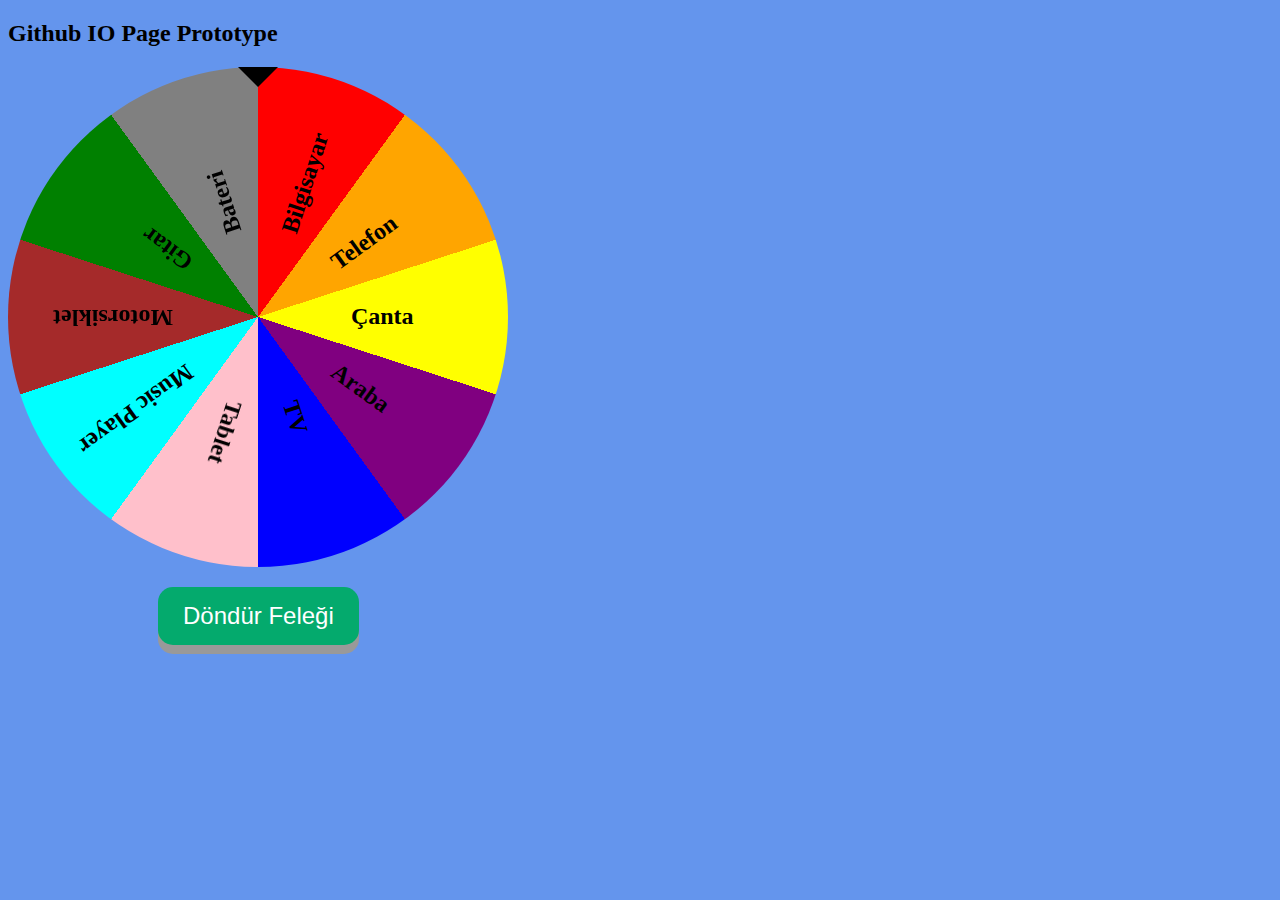
<file: index.html>
<!DOCTYPE html>
<html>
<head>
    <style>
        :root {
            --rotateamount: 0deg;
        }
        @keyframes circlerotate {
            0% {transform: rotate(0deg)}
            100% {transform: rotate(var(--rotateamount))}
        }
        .animate{
            animation-duration: 8s;
            animation-name: circlerotate;
            animation-fill-mode: forwards;
        }
        .circle {
            position: static;
            width: 500px;
            border-radius: 75%;
            height: 500px;
            background-color: gray;
            /*animation-duration: 4s;
            animation-name: circlerotate;*/
            transform: rotate(0deg);
            background: conic-gradient(red 10%, orange 10%, orange 20%, yellow 20%, yellow 30%, purple 30%, purple 40%
            , blue 40%, blue 50%, pink 50%, pink 60%, cyan 60%, cyan 70%, brown 70%, brown 80%, green 80%, green 90%, gray 90%, gray 100%);
        }
        .text{
            position: relative;
            font-size: x-large;
            /*text-transform: uppercase;*/
            font-weight: 700;
            left: 30px;
            rotate: -72deg;
            top: 60%;
            text-wrap: nowrap;
        }
        .line{
            position: absolute;
            width: 4px;
            height: 250px;
            outline-width: 1px;
            left:50%;
            transform-origin: 100% 100%;
        }
        .rotate{
            transform: rotate(0deg);  
        }
        .rotate1{
            transform: rotate(36deg);  
        }
        .rotate2{
            transform: rotate(72deg);  
        }
        .rotate3{
            transform: rotate(108deg);  
        }
        .rotate4{
            transform: rotate(144deg);  
        }
        .rotate5{
            transform: rotate(180deg);  
        }
        .rotate6{
            transform: rotate(216deg);  
        }
        .rotate7{
            transform: rotate(252deg);  
        }
        .rotate8{
            transform: rotate(288deg);  
        }
        .rotate9{
            transform: rotate(324deg);  
        }
        .selector{
            width: 0; 
            height: 0; 
            border-left: 20px solid transparent;
            border-right: 20px solid transparent;
            position: absolute;
            left: 238.2px;
            z-index: 2;
            border-top: 20px solid black;
        }
        .btnFelek{
            padding: 15px 25px;
            position: static;
            font-size: 24px;
            text-align: center;
            cursor: pointer;
            outline: none;
            color: white;
            background-color: #04AA6D;
            border: none;
            border-radius: 15px;
            box-shadow: 0 9px #999;
            margin-top: 20px;
            margin-left: 150px;
        }
        .btnFelek:active{
            background-color: #3e8e41;
            box-shadow: 0 5px #666;
            transform: translateY(4px);
        }
        body{
            background-color:cornflowerblue;
        }
        /*.piece{
            height: 250px;
            background-color: red;
            width: 10px;
            left: 50%;
            position: absolute;
        }*/
    </style>
    <script>
        setTimeout(function(){

            var button = document.getElementById("btnObject");
            document.getElementById("circleAnimation").onanimationend = function(){
                //this.classList.remove('animate');
            }
            var root = document.querySelector(':root');
            button.addEventListener('click', function() { 
                var rotateAmount = Math.floor(Math.random() * 1000 + 1800) + 'deg';
                root.style.setProperty('--rotateamount', rotateAmount);
                document.getElementById("circleAnimation").classList.remove('animate');
                setTimeout(function(){
                    document.getElementById("circleAnimation").classList.add('animate');
                },100);             
            });

            /*

                [].forEach.call(document.querySelectorAll(".line"), function(line){
                    var rect = line.getBoundingClientRect();

                        if(rect.bottom > rectSelection.top+8 
                        && rect.right > rectSelection.left - 20 
                        && rect.top < rectSelection.bottom 
                        && rect.left < rectSelection.right - 20) {
                            alert(line.innerText);
                        }
                });

            */

        },1000);
    </script>
</head>
<body>
    <h2>Github IO Page Prototype</h2>
    <div class="selector"></div>
    <div class = "circle" id="circleAnimation"> 
        <div class = "line rotate">
            <div class = "text">Bilgisayar</div>
        </div>
        <div class = "line rotate1">
            <div class = "text">Telefon</div>
        </div>
        <div class = "line rotate2">
            <div class = "text">Çanta</div>
        </div>
        <div class = "line rotate3">
            <div class = "text">Araba</div>
        </div>
        <div class = "line rotate4">
            <div class = "text">TV</div>
        </div>
        <div class = "line rotate5">
            <div class = "text">Tablet</div>
        </div>
        <div class = "line rotate6">
            <div class = "text">Music Player</div>
        </div>
        <div class = "line rotate7">
            <div class = "text">Motorsiklet</div>
        </div>
        <div class = "line rotate8">
            <div class = "text">Gitar</div>
        </div>
        <div class = "line rotate9">
            <div class = "text">Bateri</div>
        </div>
    </div>
    <button class="btnFelek" id="btnObject">Döndür Feleği</button>
</body>
</html>
</file>
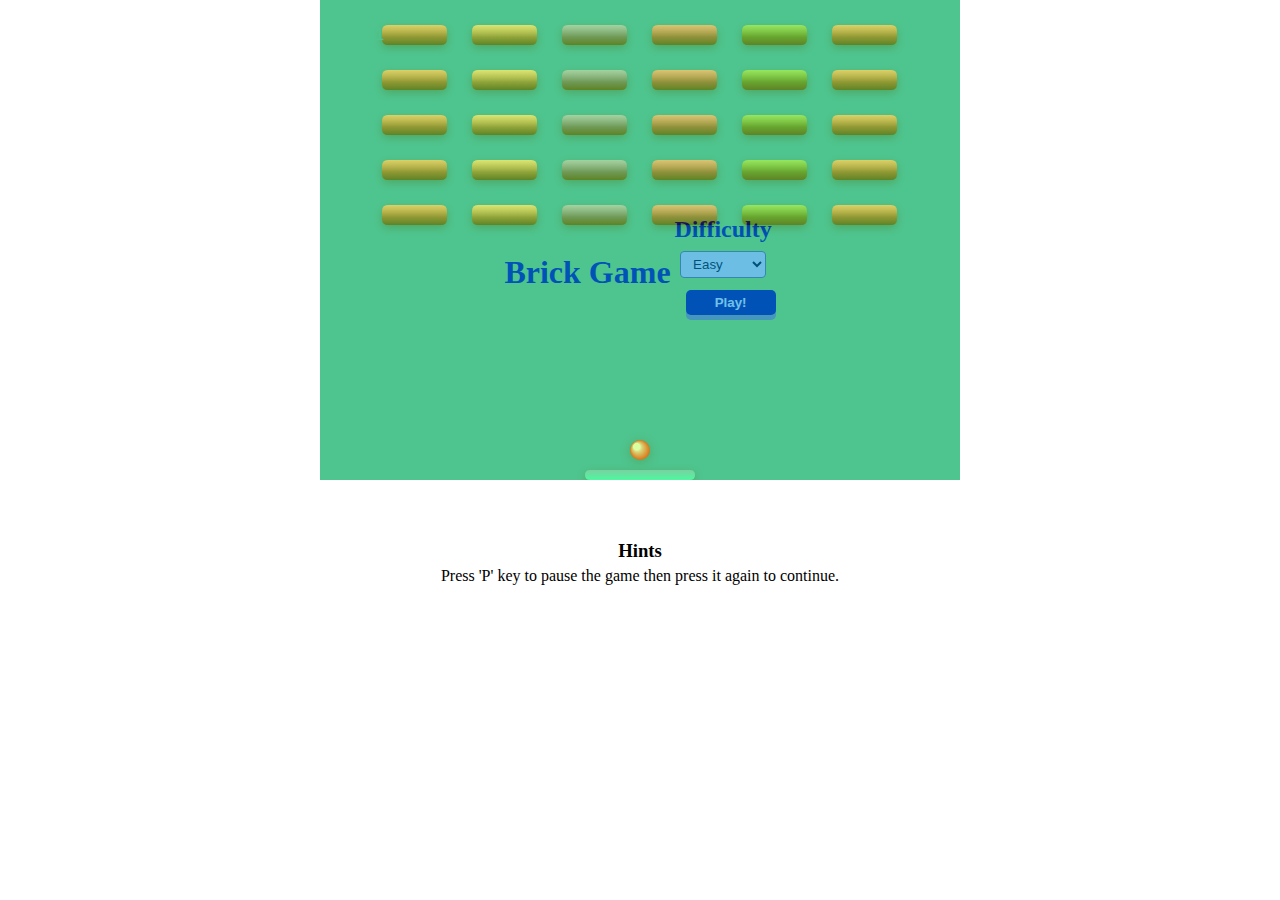
<file: brickgamedesktop.html>
<!DOCTYPE html>
<html lang="TR-tr">
<head>
    <meta charset="utf-8" />
    <title>FFF Brick Game</title>
    <link rel="icon" href="data:image/svg+xml,<svg xmlns=%22http://www.w3.org/2000/svg%22 viewBox=%220 0 16 16%22><rect width=%2216%22 height=%2216%22 fill=%22%2300008b%22/><text x=%224%22 y=%2212.5%22 font-size=%2212%22>🧱</text></svg>">
    <style>
        * { padding: 0; margin: 0; }
        canvas { background: transparent; display: block; margin: 0 auto; }

        .screen{
            width: 640px;
            height: 480px;
            opacity: 45%;
            text-align: center;
            align-items: center;
            justify-content: center;
            display: flex;
            position: absolute;
            top: 0;
        }
        .bg-greenyellow{
            background-color: greenyellow;
        }
        .bg-green{
            background-color: green;
        }
        .container{
            display: flex;
            justify-content: center;
            top:0;
        }
        .text-xlarge{
            font-size: xx-large;
            font-weight: bold;
            color:#00008b;
        }
        .text-large{
            font-size: x-large;
            font-weight: bold;
            color: green;
            position: relative;
            top: 10%;
        }
        .hidden{
            display:none;
        }
        .button-general{
            font-weight: bold;
            border-radius: 5px;
            width: 90px;
            display: inline-block;
            cursor: pointer;
            text-align: center;
            text-decoration: none;
            outline: none;
            border: none;
            box-shadow: 0 5px #999;
        }
        .btn-outer{
            height: 25px;
            margin-left: 10px;
            background-color: rgb(8, 118, 8);
            color:whitesmoke;
        }
        .btn-outer:hover{
            background-color: #3e8e41;
        }
        .btn-outer:active,.btn-inner:active{
            box-shadow: 0 3px #666;
            transform: translateY(2px);
        }
        .hinttext{
            padding: inherit;
            position: relative;
            top: 5px;
        }
        .hintSection{
            text-align: center;
            position: absolute;
            top: 540px;
            width: max-content;
        }
        .btn-inner{
            margin-left: 15px;
            height: 25px;          
            background-color: #00008b;
            color:whitesmoke;
        }
        .btn-inner:hover{
            background-color: #010148;
        }

    </style>
</head>
<body>

<canvas id="myCanvas" width="640" height="480"></canvas>
<div class="container">
    <div id="myPause" class = "screen bg-greenyellow hidden">
        <span class="text-xlarge"> Game Paused! </span> 
    </div>
    <div id="myGameOver" class = "hidden">
        <span class="text-large"> Game Over, Wanna Try Again ?</span>
        <button class="button-general btn-outer" onclick="f_playGameOver()">Try Again!</button>
    </div>
    <div id="myGameWon" class = "hidden">
        <span class="text-large"> You Won! Wanna Play Again ?</span>
        <button class="button-general btn-outer" onclick="f_playGameOver()">Play Again!</button>
    </div>
    <div id="myLevelStart" class = "screen bg-greenyellow hidden">
        <span class="text-xlarge"> Level <span id="levelNumber">1</span> </span> 
        <p class="text-large" style="margin-top: 20px;">Press any arrow key to start!</p>
    </div>
    <div id="myGameStart" class = "screen bg-greenyellow">
        <span class="text-xlarge" style="margin-top: 10%;"> Brick Game </span> 
        <div style="margin-top: 8%; display:flex; flex-direction: column; align-items: center;">
            <label for="difficultySelect" class="text-large" style="top: 0; margin-bottom: 8px; color:#00008b;">Difficulty</label>
            <select id="difficultySelect" style="padding:4px 8px; border-radius:4px; margin-bottom: 12px;">
                <option value="easy" selected>Easy</option>
                <option value="medium">Medium</option>
                <option value="hard">Hard</option>
            </select>
            <button class="button-general btn-inner" onclick="f_play()"> Play! </button>
        </div>
    </div>
    <div class="hintSection">
        <h3>Hints</h2>
        <p class="hinttext">Press 'P' key to pause the game then press it again to continue.</p>
    </div>
</div>
<script>
    let canvas = document.getElementById("myCanvas");
    let ctx = canvas.getContext("2d");
    let x = canvas.width/2;
    let y = canvas.height-30;
    let dx = 4.0;
    let dy = -4.0;
    let ballRadius = 10;
    let Color = "red";
    let paddleHeight = 10;
    let paddleWidth = 110;
    let paddleX = (canvas.width-paddleWidth) / 2;
    let paddleSpeed = 8;
    let rightPressed = false;
    let leftPressed = false;
    let brickRowCount = 3;
    let brickColumnCount = 5;
    let brickWidth = 65;
    let brickHeight = 20;
    let brickPadding = 25;
    let brickOffsetTop = 25;
    let brickOffsetLeft = 25;
    let brickHitBoxWidthOffset = -2;
    let brickHitBoxHeigthOffset = 2;
    let score = 0;
    let paused = false;
    let gameover = false;
    let gamewon = false;
    let gamestart = true;
    let currentLevel = 1;
    let maxLevel = 4;
    let difficulty = 'easy';
    const difficultySpeeds = {
        easy: { dx: 4.0, dy: -4.0 },
        medium: { dx: 5.0, dy: -5.0 },
        hard: { dx: 6.0, dy: -6.0 }
    };
    let stars = [];
    let particles = [];
    let levelStart = false;
    let levelTransition = false;
    
    // Cache gradients to avoid recreating every frame
    let backgroundGradient = null;
    let vignetteGradient = null;
    
    // Performance optimization variables
    let frameCount = 0;
    let skipFrames = 0; // Skip some expensive operations every few frames
    function roundedRectPath(context, rx, ry, rw, rh, rr) {
        const r = Math.min(rr, rw / 2, rh / 2);
        context.beginPath();
        context.moveTo(rx + r, ry);
        context.lineTo(rx + rw - r, ry);
        context.quadraticCurveTo(rx + rw, ry, rx + rw, ry + r);
        context.lineTo(rx + rw, ry + rh - r);
        context.quadraticCurveTo(rx + rw, ry + rh, rx + rw - r, ry + rh);
        context.lineTo(rx + r, ry + rh);
        context.quadraticCurveTo(rx, ry + rh, rx, ry + rh - r);
        context.lineTo(rx, ry + r);
        context.quadraticCurveTo(rx, ry, rx + r, ry);
        context.closePath();
    }

    function initStars() {
        stars = [];
        for(let i = 0; i < 25; i++) { // Reduced from 50
            stars.push({
                x: Math.random() * canvas.width,
                y: Math.random() * canvas.height,
                size: Math.random() * 1.5 + 0.5, // Reduced from 2
                speed: Math.random() * 0.3 + 0.1, // Reduced from 0.5
                opacity: Math.random() * 0.6 + 0.2 // Reduced from 0.8
            });
        }
    }

    function updateStars() {
        for(let i = 0; i < stars.length; i++) {
            const star = stars[i];
            star.y += star.speed;
            if(star.y > canvas.height) {
                star.y = 0;
                star.x = Math.random() * canvas.width;
            }
        }
    }

    function drawStars() {
        if(stars.length === 0) return;
        
        ctx.save();
        ctx.fillStyle = "#ffffff";
        for(let i = 0; i < stars.length; i++) {
            const star = stars[i];
            ctx.globalAlpha = star.opacity;
            ctx.beginPath();
            ctx.arc(star.x, star.y, star.size, 0, Math.PI * 2);
            ctx.fill();
        }
        ctx.restore();
    }

    function createParticle(x, y) {
        // Limit particles to prevent performance issues
        if(particles.length > 20) return;
        
        particles.push({
            x: x,
            y: y,
            vx: (Math.random() - 0.5) * 3,
            vy: (Math.random() - 0.5) * 3,
            life: 20, // Reduced from 30
            maxLife: 20,
            size: Math.random() * 2 + 1 // Reduced from 3
        });
    }

    function updateParticles() {
        for(let i = particles.length - 1; i >= 0; i--) {
            const p = particles[i];
            p.x += p.vx;
            p.y += p.vy;
            p.life--;
            if(p.life <= 0) {
                particles.splice(i, 1);
            }
        }
    }

    function drawParticles() {
        if(particles.length === 0) return;
        
        ctx.save();
        ctx.fillStyle = "#ffd700";
        for(let i = 0; i < particles.length; i++) {
            const p = particles[i];
            ctx.globalAlpha = p.life / p.maxLife;
            ctx.beginPath();
            ctx.arc(p.x, p.y, p.size, 0, Math.PI * 2);
            ctx.fill();
        }
        ctx.restore();
    }

    function initGradients() {
        // Create gradients once and cache them
        backgroundGradient = ctx.createLinearGradient(0, 0, 0, canvas.height);
        backgroundGradient.addColorStop(0, "#0f2027");
        backgroundGradient.addColorStop(0.5, "#203a43");
        backgroundGradient.addColorStop(1, "#2c5364");
        
        const centerX = canvas.width/2;
        const centerY = canvas.height/2;
        const minDim = Math.min(canvas.width, canvas.height);
        const maxDim = Math.max(canvas.width, canvas.height);
        
        vignetteGradient = ctx.createRadialGradient(centerX, centerY, minDim/4, centerX, centerY, maxDim);
        vignetteGradient.addColorStop(0, "rgba(0,0,0,0)");
        vignetteGradient.addColorStop(1, "rgba(0,0,0,0.15)");
    }

    function drawBackground() {
        // Use cached gradients
        ctx.fillStyle = backgroundGradient;
        ctx.fillRect(0, 0, canvas.width, canvas.height);

        // subtle vignette
        ctx.fillStyle = vignetteGradient;
        ctx.fillRect(0, 0, canvas.width, canvas.height);

        drawStars();
        drawParticles();
    }

    let bricks = [];
    
    function createLevel(level) {
        bricks = [];
        if(level === 1) {
            // Level 1: Original 4x6 grid
            brickRowCount = 5;
            brickColumnCount = 6;
            for(let c=0; c<brickColumnCount; c++) {
                bricks[c] = [];
                for(let r=0; r<brickRowCount; r++) {
                    bricks[c][r] = { x: 0, y: 0, status: 0 };
                }
            }
        } else if(level === 2) {
            // Level 2: C shape
            brickRowCount = 7;
            brickColumnCount = 6;
            for(let c=0; c<brickColumnCount; c++) {
                bricks[c] = [];
                for(let r=0; r<brickRowCount; r++) {
                    let status = 1; // default to inactive
                    // Create C shape pattern
                    if(r === 0 || r === brickRowCount-1) {
                        status = 0; // active brick (left and right sides)
                    } else if(c === 0 || (c === brickColumnCount-1 && r == brickRowCount-1)) {
                        status = 0; // active brick (top and bottom)
                    }
                    bricks[c][r] = { x: 0, y: 0, status: status };
                }
            }
        } else if(level === 3) {
            // Level 3: X shape
            brickRowCount = 7;
            brickColumnCount = 7;
            for(let c=0; c<brickColumnCount; c++) {
                bricks[c] = [];
                for(let r=0; r<brickRowCount; r++) {
                    let status = 1; // default to inactive
                    // Create X shape pattern
                    if(c === r || c === brickRowCount - 1 - r) {
                        status = 0; // active brick
                    }
                    bricks[c][r] = { x: 0, y: 0, status: status };
                }
            }
        } else if(level === 4) {
            // Level 4: Random shape with more bricks
            brickRowCount = 7;
            brickColumnCount = 7;
            for(let c=0; c<brickColumnCount; c++) {
                bricks[c] = [];
                for(let r=0; r<brickRowCount; r++) {
                    let status = 0;
                    // Create random pattern (70% chance of active brick)
                    if(Math.random() < 0.3) {
                        status = 1; // inactive brick
                    }
                    bricks[c][r] = { x: 0, y: 0, status: status };
                }
            }
        }
        // Center bricks horizontally within the current canvas width
        const totalBrickWidth = (brickColumnCount * brickWidth) + ((brickColumnCount - 1) * brickPadding);
        brickOffsetLeft = Math.max(25, Math.floor((canvas.width - totalBrickWidth) / 2));
    }
    
    createLevel(currentLevel);
    
    document.addEventListener("keydown", keyDownHandler, false);
    document.addEventListener("keyup", keyUpHandler, false);

    const gameStartElement = document.getElementById('myGameStart');
    const gameOverElement = document.getElementById('myGameOver');
    const gameWonElement = document.getElementById("myGameWon");
    const sel = document.getElementById('difficultySelect');
    const levelNumberElement = document.getElementById("levelNumber");
    const levelStartElement = document.getElementById("myLevelStart");
    const pauseElement = document.getElementById("myPause");

    function f_play(){
        if (gamestart)
            gameStartElement.classList.add("hidden");

        // read selected difficulty
        //const sel = document.getElementById('difficultySelect');
        if (sel) {
            difficulty = sel.value;
        }

        f_restart();
    }

    function f_playGameOver()
    {
        if (gameover)
            gameOverElement.classList.add("hidden");
        if (gamewon)
            gameWonElement.classList.add("hidden");

        gameStartElement.classList.remove("hidden");

        f_restart(false);
    }

    function f_restart(p_levelstart = true){
        x = canvas.width/2;
        y = canvas.height-30;
        dx = difficultySpeeds[difficulty].dx;
        dy = difficultySpeeds[difficulty].dy;
        paddleX = (canvas.width-paddleWidth) / 2;
        rightPressed = false;
        leftPressed = false;
        score = 0;
        paused = false;
        gameover = false;
        gamewon = false;
        gamestart = !p_levelstart;
        currentLevel = 1;
        levelStart = p_levelstart;
        levelTransition = false;
        particles = [];
        initStars();
        initGradients();
        createLevel(currentLevel);
        // Show level start screen
        if (p_levelstart)
        {
            levelNumberElement.textContent = currentLevel;
            levelStartElement.classList.remove("hidden");
        }
    }

    let audioCtx = null;
    let hitGain = null;

    function initAudio() {
        if (audioCtx) return;
        audioCtx = new (window.AudioContext || window.webkitAudioContext)();
        hitGain = audioCtx.createGain();
        hitGain.gain.value = 0.15;
        hitGain.connect(audioCtx.destination);
    }

    function playHitSound() {
        if (!audioCtx) return;
        const now = audioCtx.currentTime;
        const osc = audioCtx.createOscillator();
        const g = audioCtx.createGain();

        osc.type = "square";
        osc.frequency.setValueAtTime(700, now);
        osc.frequency.exponentialRampToValueAtTime(400, now + 0.08);

        g.gain.setValueAtTime(0.0001, now);
        g.gain.exponentialRampToValueAtTime(0.2, now + 0.005);
        g.gain.exponentialRampToValueAtTime(0.0001, now + 0.08);

        osc.connect(g);
        g.connect(hitGain);

        osc.start(now);
        osc.stop(now + 0.09);
    }

    function keyDownHandler(e) {
        if(e.key === "Right" || e.key === "ArrowRight") {
            rightPressed = true;
            initAudio();
            if (audioCtx && audioCtx.state === "suspended") audioCtx.resume();
            if(levelStart) {
                startLevel();
            }
        }
        else if(e.key === "Left" || e.key === "ArrowLeft") {
            leftPressed = true;
            initAudio();
            if (audioCtx && audioCtx.state === "suspended") audioCtx.resume();
            if(levelStart) {
                startLevel();
            }
        }
        else if (e.key === "p" && !gameover && !gamewon && !levelStart) {
            if(!paused)
                pauseElement.classList.remove("hidden");
            else pauseElement.classList.add("hidden");
            paused = !paused;
        }
    }

    function keyUpHandler(e) {
        if(e.key === "Right" || e.key === "ArrowRight") {
            rightPressed = false;
        }
        else if(e.key === "Left" || e.key === "ArrowLeft") {
            leftPressed = false;
        }
    }

    function drawBall() {
        const rg = ctx.createRadialGradient(x - ballRadius/3, y - ballRadius/3, ballRadius/3, x, y, ballRadius);
        rg.addColorStop(0, "#ffffff");
        rg.addColorStop(0.2, "#ffb3b3");
        rg.addColorStop(1, Color);
        ctx.save();
        ctx.shadowColor = "rgba(0,0,0,0.35)";
        ctx.shadowBlur = 12;
        ctx.shadowOffsetX = 0;
        ctx.shadowOffsetY = 2;
        ctx.beginPath();
        ctx.arc(x, y, ballRadius, 0, Math.PI*2);
        ctx.fillStyle = rg;
        ctx.fill();
        ctx.restore();
    }

    function drawPaddle() {
        const px = paddleX;
        const py = canvas.height - paddleHeight;
        const pw = paddleWidth;
        const ph = paddleHeight;
        const grad = ctx.createLinearGradient(px, py, px, py + ph);
        grad.addColorStop(0, "#4facfe");
        grad.addColorStop(1, "#00f2fe");
        ctx.save();
        ctx.shadowColor = "rgba(0,0,0,0.35)";
        ctx.shadowBlur = 10;
        ctx.shadowOffsetX = 0;
        ctx.shadowOffsetY = 3;
        roundedRectPath(ctx, px, py, pw, ph, 6);
        ctx.fillStyle = grad;
        ctx.fill();
        ctx.restore();
    }

    function drawBricks() {
        // Pre-calculate palette colors
        const palette = ["#ff7e5f", "#feb47b", "#6a82fb", "#fc5c7d", "#45b649"];
        
        for(let c=0; c<brickColumnCount; c++) {
            for(let r=0; r<brickRowCount; r++) {
                if(bricks[c][r].status===1){
                    continue;
                }
                let brickX = (c*(brickPadding + brickWidth)) + brickOffsetLeft;
                let brickY = (r*(brickPadding + brickHeight)) + brickOffsetTop;
                bricks[c][r].x = brickX;
                bricks[c][r].y = brickY;

                const g = ctx.createLinearGradient(brickX, brickY, brickX, brickY + brickHeight);
                // color by column for variety
                const base = palette[c % palette.length];
                g.addColorStop(0, base);
                g.addColorStop(1, "#1f1f1f");

                ctx.save();
                ctx.shadowColor = "rgba(0,0,0,0.35)";
                ctx.shadowBlur = 8;
                ctx.shadowOffsetX = 0;
                ctx.shadowOffsetY = 3;
                roundedRectPath(ctx, brickX, brickY, brickWidth, brickHeight, 6);
                ctx.fillStyle = g;
                ctx.fill();
                ctx.restore();

                // subtle top highlight
                ctx.save();
                const hg = ctx.createLinearGradient(brickX, brickY, brickX, brickY + brickHeight);
                hg.addColorStop(0, "rgba(255,255,255,0.35)");
                hg.addColorStop(0.6, "rgba(255,255,255,0)");
                roundedRectPath(ctx, brickX, brickY, brickWidth, brickHeight, 6);
                ctx.fillStyle = hg;
                ctx.fill();
                ctx.restore();
            }
        }
    }

    function drawScore() {
        ctx.font = "16px Arial";
        ctx.fillStyle = "#0095DD";
        ctx.fillText("Score: "+score, 8, 20);
        ctx.fillText("Level: "+currentLevel, 8, 40);
    }

    function checkLevelComplete() {
        let activeBricks = 0;
        for(let c=0; c<brickColumnCount; c++) {
            for(let r=0; r<brickRowCount; r++) {
                if(bricks[c][r].status === 0) {
                    activeBricks++;
                }
            }
        }
        return activeBricks === 0;
    }

    function startLevel() {
        levelStart = false;
        levelTransition = false;
        levelStartElement.classList.add("hidden");
    }

    function nextLevel() {
        if(currentLevel == maxLevel) {
            victory();
        } else {
            currentLevel++;
            levelTransition = true;
            levelStart = true;
            createLevel(currentLevel);
            // Reset ball position for new level
            x = canvas.width/2;
            y = canvas.height-30;
            dx = difficultySpeeds[difficulty].dx;
            dy = difficultySpeeds[difficulty].dy;
            paddleX = (canvas.width-paddleWidth) / 2;       
            // Show level start screen
            levelNumberElement.textContent = currentLevel;
            levelStartElement.classList.remove("hidden");            
        }
    }

    function victory()
    {
        drawBackground();
        drawBall();
        drawPaddle();
        drawScore();
        gamewon = true;
        gameWonElement.classList.remove("hidden");
    }

    function collisionDetect()
    {
        // Identify which brick cells the ball is near to reduce checks
        let c = Math.floor((x - brickOffsetLeft) / (brickPadding + brickWidth));
        let r = Math.floor((y - brickOffsetTop) / (brickPadding + brickHeight));
        let endC = c + 1;
        let endR = r + 1;

        // Clamp search window to grid
        if (endC > brickColumnCount - 1) { c = brickColumnCount - 1; endC = c; }
        if (c < 0) { c = 0; endC = c; }
        if (endR > brickRowCount - 1) { r = brickRowCount - 1; endR = r; }
        if (r < 0) { r = 0; endR = r; }

        // Helper clamp
        function clamp(value, min, max) { return Math.max(min, Math.min(max, value)); }

        // Try to resolve at most one collision per frame
        for (let i = c; i <= endC; i++) {
            for (let j = r; j <= endR; j++) {
                if (bricks[i][j].status !== 0) {
                    continue;
                }
                const rectX = bricks[i][j].x;
                const rectY = bricks[i][j].y;
                const rectW = brickWidth;
                const rectH = brickHeight;

                // Find closest point on the rectangle to the ball center
                const closestX = clamp(x, rectX, rectX + rectW);
                const closestY = clamp(y, rectY, rectY + rectH);

                const distX = x - closestX;
                const distY = y - closestY;
                const distSq = distX * distX + distY * distY;

                if (distSq <= ballRadius * ballRadius) {
                    // Compute overlap depths toward each side
                    const overlapLeft = (x + ballRadius) - rectX;              // penetrating left side
                    const overlapRight = (rectX + rectW) - (x - ballRadius);   // penetrating right side
                    const overlapTop = (y + ballRadius) - rectY;               // penetrating top side
                    const overlapBottom = (rectY + rectH) - (y - ballRadius);  // penetrating bottom side

                    // Choose the smallest positive overlap to decide impact side
                    const minHoriz = Math.min(Math.abs(overlapLeft), Math.abs(overlapRight));
                    const minVert = Math.min(Math.abs(overlapTop), Math.abs(overlapBottom));

                    if (minHoriz < minVert) {
                        // Horizontal collision: invert dx and nudge out of brick
                        if (Math.abs(overlapLeft) < Math.abs(overlapRight)) {
                            // Hit brick's left face
                            dx = -Math.abs(dx);
                            x = rectX - ballRadius; // position just left of brick
                        } else {
                            // Hit brick's right face
                            dx = Math.abs(dx);
                            x = rectX + rectW + ballRadius; // position just right of brick
                        }
                    } else {
                        // Vertical collision: invert dy and nudge out of brick
                        if (Math.abs(overlapTop) < Math.abs(overlapBottom)) {
                            // Hit brick's top face
                            dy = -Math.abs(dy);
                            y = rectY - ballRadius; // position just above brick
                        } else {
                            // Hit brick's bottom face
                            dy = Math.abs(dy);
                            y = rectY + rectH + ballRadius; // position just below brick
                        }
                    }

                    bricks[i][j].status = 1;
                    score++;
                    playHitSound();                  
                    // Check if level is complete
                    if(checkLevelComplete()) {
                        nextLevel();
                    }
                    else{
                        // Create particle effect (reduced frequency)
                        for(let p = 0; p < 5; p++) { // Reduced from 5 to 3
                            createParticle(rectX + rectW/2, rectY + rectH/2);
                        }
                        
                    }
                    return; // handle one brick per frame to prevent double hits
                }
            }
        }
    }

    /*let secondsPassed;
    let oldTimestamp;
    let fps;

    secondsPassed = (timestamp - oldTimestamp) / 1000;
    oldTimestamp = timestamp;

    fps = Math.round(1 / secondsPassed);*/

    var lastFrame = 0.0;
    var deltaFrame = 0.0;

    var fps = 90;

    const msPerFrame = 1000 / fps;

    function update()
    {
        x += dx;
        y += dy;

        collisionDetect();
        if((x+ballRadius >= canvas.width && dx>=0) || (x-ballRadius <= 0 && dx<=0)) {
            dx *= -1;
            if(dx==0)
                dx+=0.1;
        }
        if(y-ballRadius <= 0) {
            dy *= -1;
        }
        else if(y + ballRadius > canvas.height - 10){
            if(x+7 > paddleX && x-7 < paddleX + paddleWidth && dy > 0) {
                dy *= -1.03;
                if (x < paddleX + paddleWidth/2)
                    dx -= ((paddleWidth/2) - (x-paddleX))/(paddleWidth/2);
                else
                    dx += ((paddleWidth/2) - (paddleX + paddleWidth-x))/(paddleWidth/2);
            }
            else if(y + ballRadius > canvas.height+3){
                y-=30;
                gameover = true;
                gameOverElement.classList.remove("hidden");
            }
        }
        if(rightPressed) {
            paddleX += paddleSpeed;
            if (paddleX + paddleWidth > canvas.width){
                paddleX = canvas.width - paddleWidth - 1;
            }
        }
        else if(leftPressed) {
            paddleX -= paddleSpeed;
            if (paddleX < 0){
                paddleX = 1;
            }
        }
    }

    function draw(elapsedTime) {
        //frameCount++;
        if (paused || gameover || gamewon)
        {
            requestAnimationFrame(draw);
            return;
        }

        deltaFrame += (elapsedTime - lastFrame);
        
        if (Number.isNaN(deltaFrame))
            deltaFrame = 0.0;

        if (deltaFrame >= msPerFrame)
        {
            deltaFrame = 0.0;
        }
        else{
            //if (!gamestart && !levelStart)
                //update();
            requestAnimationFrame(draw);
            return;
        }

        const excessTime = deltaFrame % msPerFrame
        lastFrame = elapsedTime - excessTime;
        
        // Always draw background, but skip some expensive effects occasionally
        //if (frameCount % 2 === 0) {
        drawBackground();
        //} else {
            // Simplified background without stars/particles every other frame
        //    ctx.fillStyle = backgroundGradient;
        //    ctx.fillRect(0, 0, canvas.width, canvas.height);
        //    ctx.fillStyle = vignetteGradient;
        //    ctx.fillRect(0, 0, canvas.width, canvas.height);
        //}
        
        drawBall();
        drawBricks();
        drawPaddle();
        drawScore();
        if (gamestart || levelStart)
        {
            requestAnimationFrame(draw);
            return;
        }
        updateStars();
        updateParticles();
        update();
        requestAnimationFrame(draw);
    }
    draw();
</script>

</body>
</html>
</file>
